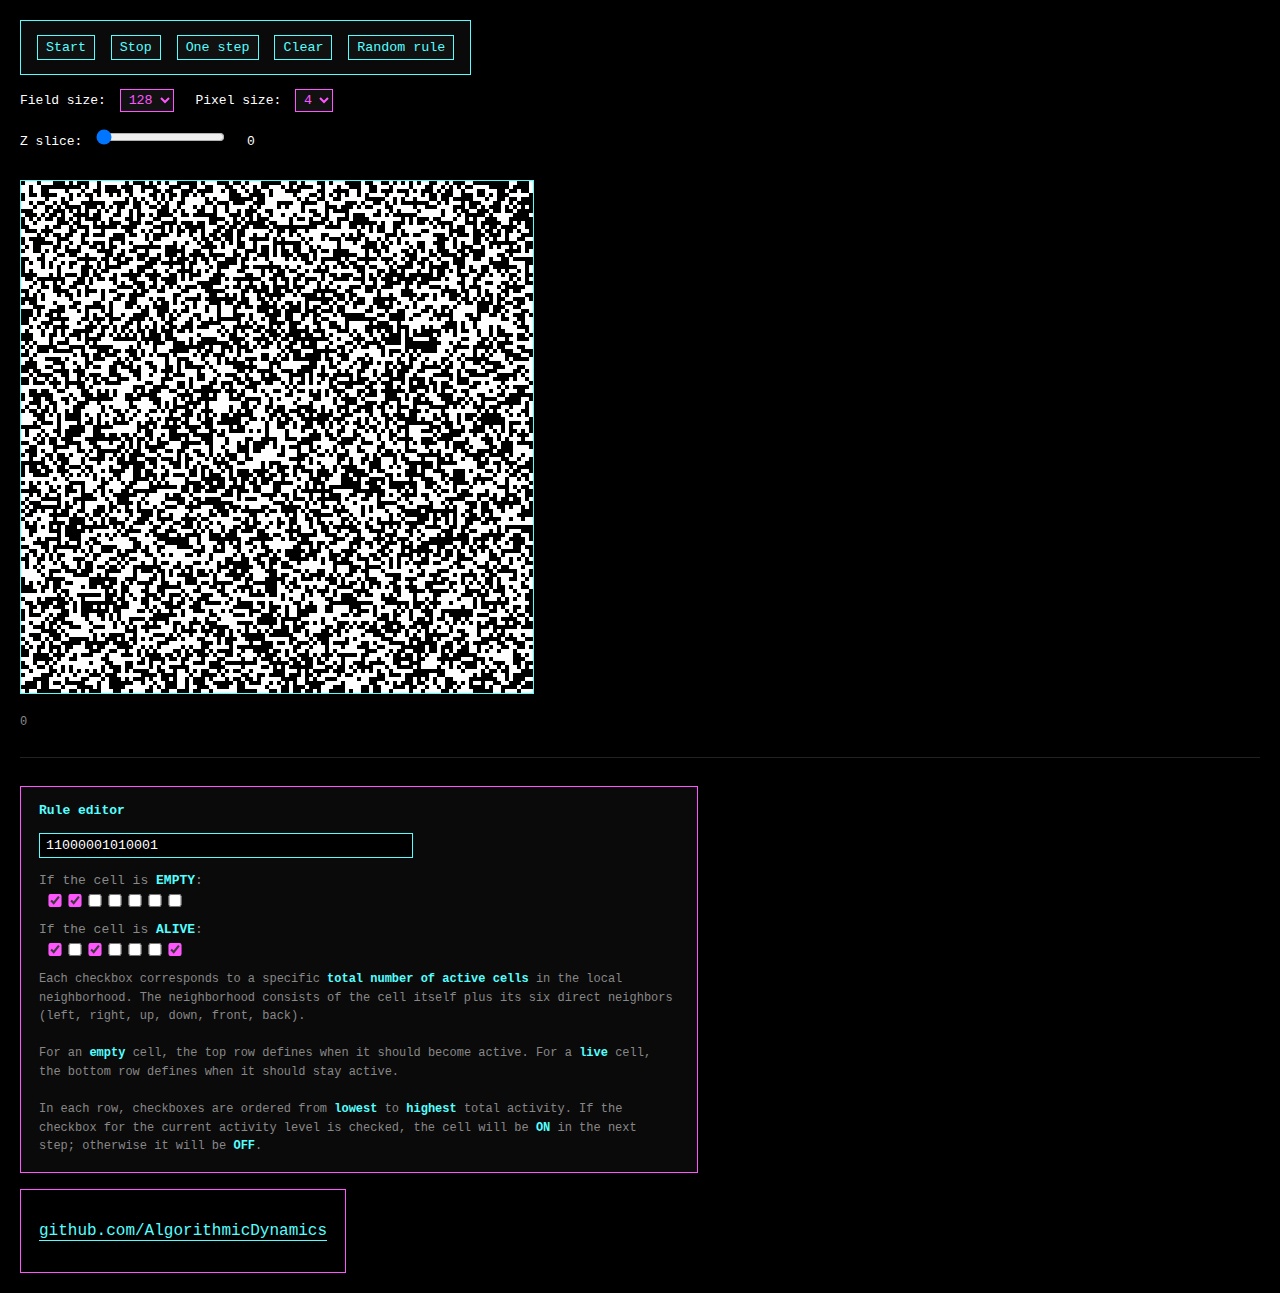
<file: index.html>
<!DOCTYPE html>
<html xmlns="http://www.w3.org/1999/xhtml">
<head>
<meta charset="utf-8" />
<title>3D Cellular Automaton (Von Neumann neighborhood)</title>

<link rel="stylesheet" href="style.css" />
<script src="3d.js"></script>
</head>

<body>

<div class="topbuttons">
	<input type="button" id="btnStart" value="Start" onclick="start();" />
	<input type="button" id="btnStop"	value="Stop"	onclick="stop();" />
		<input type="button" value="One step" onclick="countpoints();" />
		<input type="button" value="Clear" onclick="clearpage();" />
		<input type="button" value="Random rule" onclick="nexta(true);" />
</div>

<br />

Field size:
<select id="fieldSize" onchange="applyFieldSize()">
		<option>32</option>
		<option>64</option>
		<option>89</option>
		<option selected="selected">128</option>
		<option>233</option>
		<option>256</option>
		<option>377</option>
		<option>512</option>
</select>

Pixel size:
<select id="pixelSize" onchange="applyPixelSize()">
		<option>1</option>
		<option>2</option>
		<option selected="selected">4</option>
		<option>8</option>
</select>

<br /><br />

Z slice:
<input type="range" id="zslice" min="0" max="31" value="0" oninput="setz(this.value)" />
<span id="zval">0</span>

<br /><br />

<canvas id="myCanvas"></canvas>

<br />

<div id="console-log0"></div>

<hr />

<div class="rule-panel">

<b>Rule editor</b>
<br /><br />

<input type="text"
			 id="ruleInput"
			 value="11000001010001"
			 oninput="ruleFromText()" />

<br /><br />

<div style="font-size:13px;color:var(--dim);margin-bottom:6px">
If the cell is <b>EMPTY</b>:
</div>

<div id="ruleBitsRow0" class="rule-row"></div>

<br />

<div style="font-size:13px;color:var(--dim);margin-bottom:6px">
If the cell is <b>ALIVE</b>:
</div>

<div id="ruleBitsRow1" class="rule-row"></div>

<div class="rule-explain">
Each checkbox corresponds to a specific <b>total number of active cells</b> in the local neighborhood.
The neighborhood consists of the cell itself plus its six direct neighbors
(left, right, up, down, front, back).
<br /><br />
For an <b>empty</b> cell, the top row defines when it should become active.
For a <b>live</b> cell, the bottom row defines when it should stay active.
<br /><br />
In each row, checkboxes are ordered from <b>lowest</b> to <b>highest</b> total activity.
If the checkbox for the current activity level is checked, the cell will be <b>ON</b> in the next step;
otherwise it will be <b>OFF</b>.
</div>

</div>

<script type="text/javascript">
/* <![CDATA[ */
init();
/* ]]> */
</script>

<div class="container">
	<p class="link">
		<a href="https://github.com/AlgorithmicDynamics">github.com/AlgorithmicDynamics</a>
	</p>
</div>

</body>
</html>
</file>
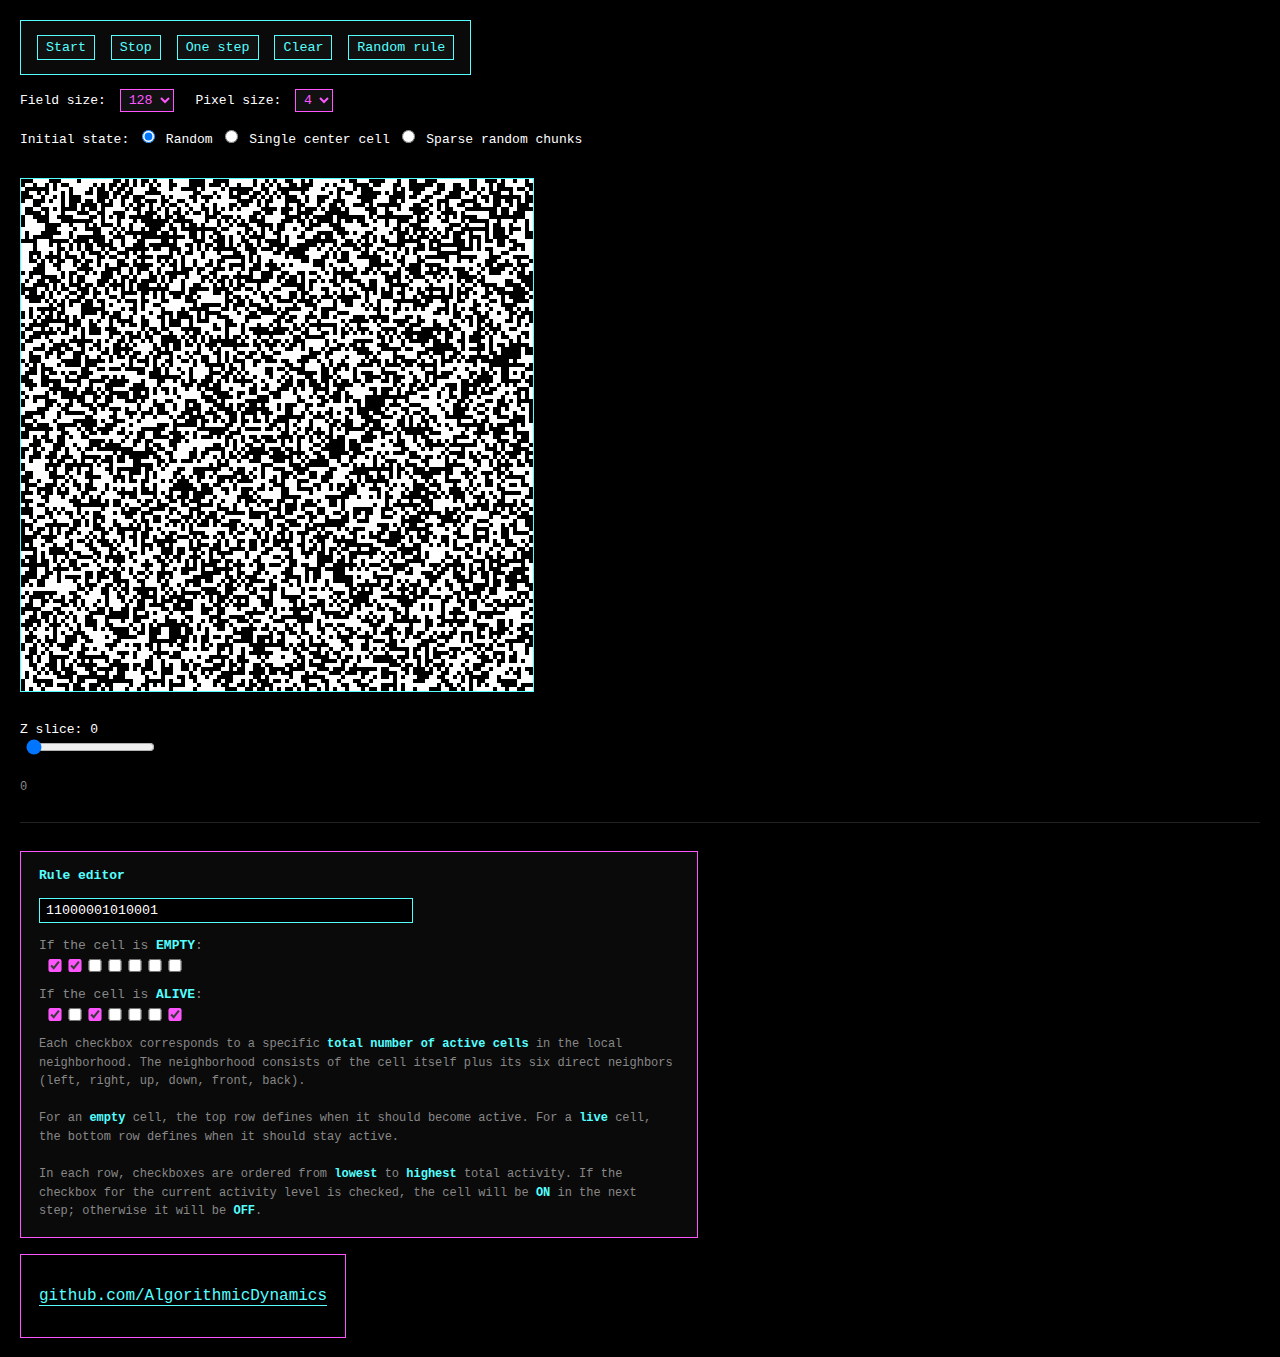
<file: 3d/index.html>
<!DOCTYPE html>
<html xmlns="http://www.w3.org/1999/xhtml">
<head>
<meta charset="utf-8" />
<title>3D Cellular Automaton (Von Neumann neighborhood)</title>

<link rel="stylesheet" href="style.css" />
<script src="3d.js"></script>
</head>

<body>

<div class="topbuttons">
	<input type="button" id="btnStart" value="Start" onclick="start();" />
	<input type="button" id="btnStop"	value="Stop"	onclick="stop();" />
		<input type="button" value="One step" onclick="oneStep();" />
		<input type="button" value="Clear" onclick="clearpage();" />
		<input type="button" value="Random rule" onclick="nexta(true);" />
</div>

<br />

Field size:
<select id="fieldSize" onchange="applyFieldSize()">
		<option>32</option>
		<option>64</option>
		<option>89</option>
		<option selected="selected">128</option>
		<option>233</option>
		<option>256</option>
		<option>377</option>
		<option>512</option>
</select>

Pixel size:
<select id="pixelSize" onchange="applyPixelSize()">
		<option>1</option>
		<option>2</option>
		<option selected="selected">4</option>
		<option>8</option>
</select>

<br /><br />

Initial state:
<label>
	<input
		type="radio"
		name="initState"
		value="random"
		checked="checked"
		onclick="clearpage()"
	/>
	Random
</label>

<label>
	<input
		type="radio"
		name="initState"
		value="center"
		onclick="clearpage()"
	/>
	Single center cell
</label>

<label>
	<input
		type="radio"
		name="initState"
		value="chunks"
		onclick="clearpage()"
	/>
	Sparse random chunks
</label>

<br /><br />

<canvas id="myCanvas"></canvas>

<br /><br />

<div class="zslice-panel">
	<div class="zslice-label">
		Z slice: <span id="zval">0</span>
	</div>

	<input
		type="range"
		id="zslice"
		min="0"
		max="31"
		value="0"
		oninput="setz(this.value)"
	/>
</div>

<br />

<div id="console-log0"></div>

<hr />

<div class="rule-panel">

<b>Rule editor</b>
<br /><br />

<input type="text"
			 id="ruleInput"
			 value="11000001010001"
			 oninput="ruleFromText()" />

<br /><br />

<div style="font-size:13px;color:var(--dim);margin-bottom:6px">
If the cell is <b>EMPTY</b>:
</div>

<div id="ruleBitsRow0" class="rule-row"></div>

<br />

<div style="font-size:13px;color:var(--dim);margin-bottom:6px">
If the cell is <b>ALIVE</b>:
</div>

<div id="ruleBitsRow1" class="rule-row"></div>

<div class="rule-explain">
Each checkbox corresponds to a specific <b>total number of active cells</b> in the local neighborhood.
The neighborhood consists of the cell itself plus its six direct neighbors
(left, right, up, down, front, back).
<br /><br />
For an <b>empty</b> cell, the top row defines when it should become active.
For a <b>live</b> cell, the bottom row defines when it should stay active.
<br /><br />
In each row, checkboxes are ordered from <b>lowest</b> to <b>highest</b> total activity.
If the checkbox for the current activity level is checked, the cell will be <b>ON</b> in the next step;
otherwise it will be <b>OFF</b>.
</div>

</div>

<script type="text/javascript">
/* <![CDATA[ */
init();
/* ]]> */
</script>

<div class="container">
	<p class="link">
		<a href="https://github.com/AlgorithmicDynamics">github.com/AlgorithmicDynamics</a>
	</p>
</div>

</body>
</html>
</file>
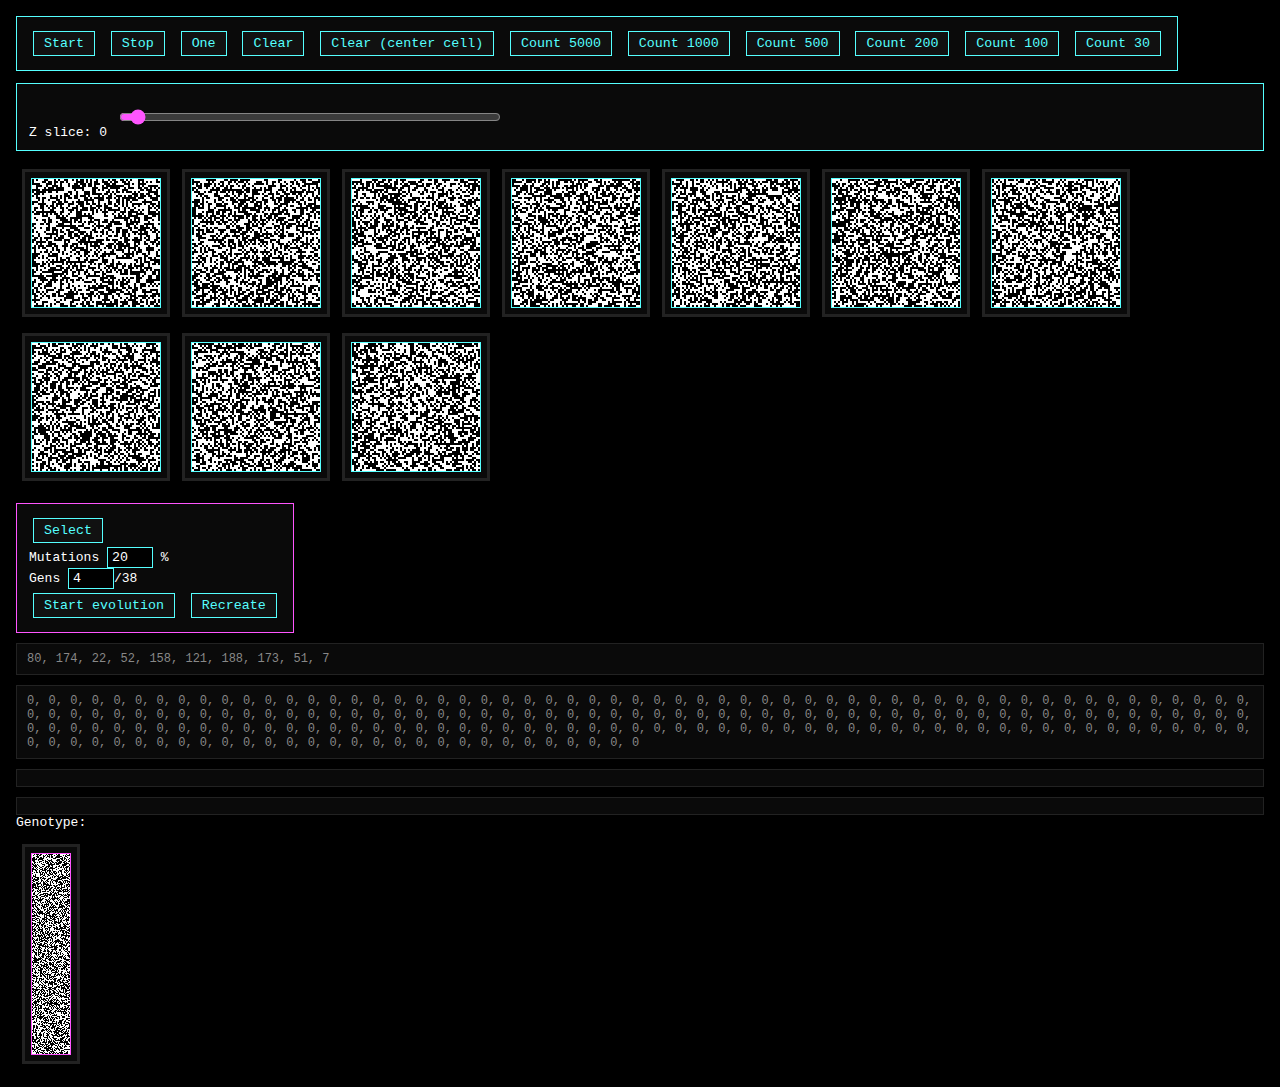
<file: genetic_algorithm/index.html>
<!DOCTYPE html>
<html>
<head>
	<meta http-equiv="Content-Type" content="text/html; charset=utf-8" />
	<title>3D CA — Manual GA (38-bit totalistic)</title>
	<link rel="stylesheet" href="style.css" type="text/css" />
	<script type="text/javascript" src="draw.js"></script>
</head>
<body>

<div class="topbuttons">
	<input type="button" value="Start" onClick="start();" />
	<input type="button" value="Stop" onClick="stop();" />
	<input type="button" value="One" onClick="onestep();" />
	<input type="button" value="Clear" onClick="clearc();" />
	<input type="button" value="Clear (center cell)" onClick="clearone();" />
	<input type="button" value="Count 5000" onClick="count100(5000);" />
	<input type="button" value="Count 1000" onClick="count100(1000);" />
	<input type="button" value="Count 500" onClick="count100(500);" />
	<input type="button" value="Count 200" onClick="count100(200);" />
	<input type="button" value="Count 100" onClick="count100(100);" />
	<input type="button" value="Count 30" onClick="count100(30);" />
</div>

<div class="topbuttons" style="display:block;">
	Z slice: <span id="zval">0</span>
	<input type="range" id="zslice" min="0" max="31" value="0" oninput="setz(this.value)" style="width:360px;" />
</div>

<div id="canv"></div>

<div class="footerbuttons">
	<input type="button" value="Select" onClick="selectc();" />

	<div id="mp1">Mutations <input type="text" id="mutatepercent" value="20" /> %</div>
	<div id="mp2">Gens <input type="text" id="mutategen" value="4" />/38</div>

	<input type="button" value="Start evolution" onClick="evolute();" />
	<input type="button" value="Recreate" onClick="recreate();" />
</div>

<div id="console-log0"></div>
<div id="console-rules" class="hidden"></div>
<div id="console-log1"></div>
<div id="console-log2"></div>
<div id="console-log3"></div>

<div>Genotype:</div>
<div id="canv2"></div>

<script>
	init();
</script>

</body>
</html>
</file>
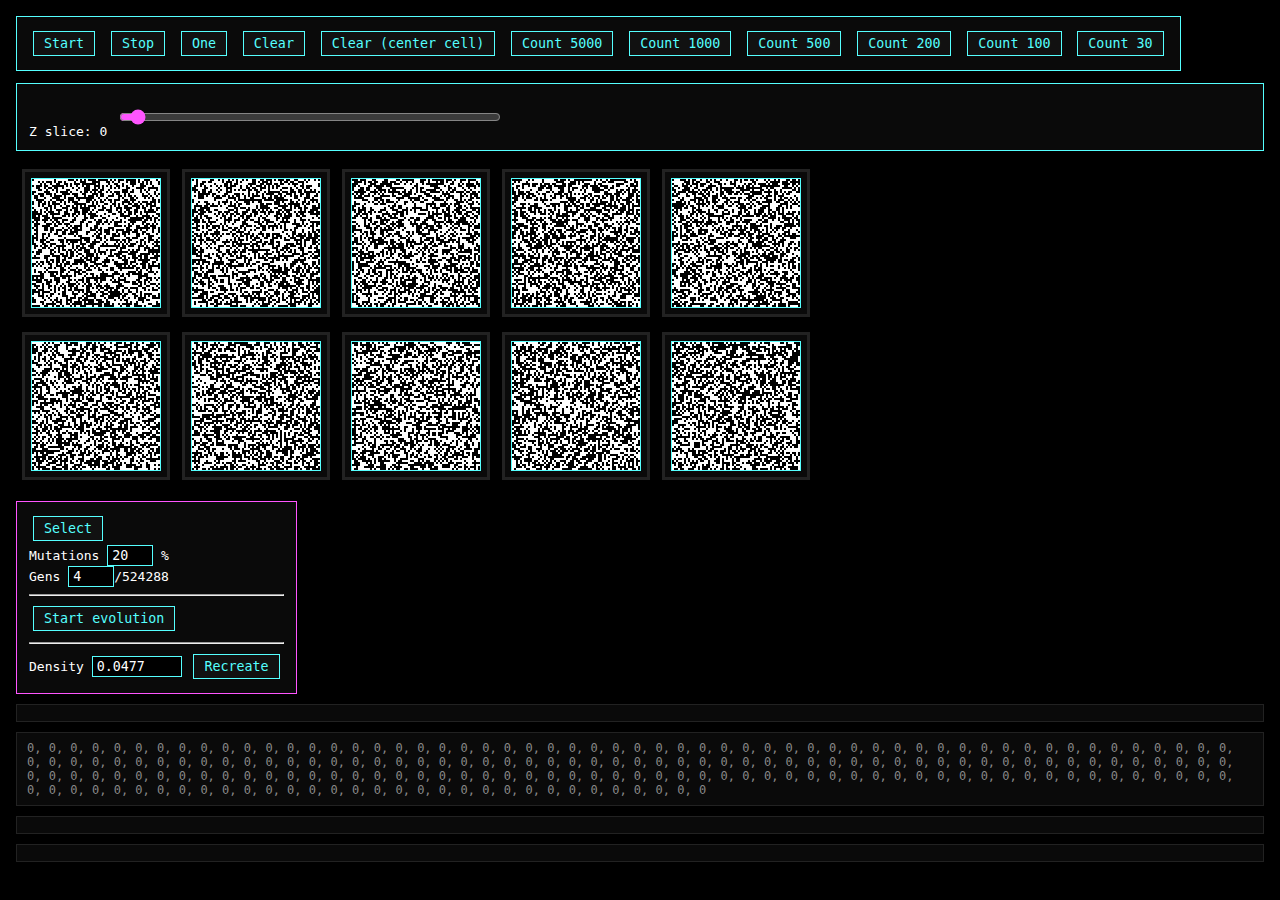
<file: genetic_algorithm/experiments/full-rule/index.html>
<!DOCTYPE html>
<html>
<head>
	<meta http-equiv="Content-Type" content="text/html; charset=utf-8" />
	<title>3D CA — Manual GA (524 288 bit rule)</title>
	<link rel="stylesheet" href="style.css" type="text/css" />
	<script type="text/javascript" src="sound.js"></script>
	<script type="text/javascript" src="draw.js"></script>
</head>
<body>

<div class="topbuttons">
	<input type="button" value="Start" onClick="start();" />
	<input type="button" value="Stop" onClick="stop();" />
	<input type="button" value="One" onClick="onestep();" />
	<input type="button" value="Clear" onClick="clearc();" />
	<input type="button" value="Clear (center cell)" onClick="clearone();" />
	<input type="button" value="Count 5000" onClick="count100(5000);" />
	<input type="button" value="Count 1000" onClick="count100(1000);" />
	<input type="button" value="Count 500" onClick="count100(500);" />
	<input type="button" value="Count 200" onClick="count100(200);" />
	<input type="button" value="Count 100" onClick="count100(100);" />
	<input type="button" value="Count 30" onClick="count100(30);" />
</div>

<!-- Z slicer (added) -->
<div class="topbuttons" style="display:block;">
	Z slice: <span id="zval">0</span>
	<input type="range" id="zslice" min="0" max="31" value="0" oninput="setz(this.value)" style="width:360px;" />
</div>

<div id="canv"></div>

<div class="footerbuttons">
	<input type="button" value="Select" onClick="selectc();" />

	<div id="mp1">Mutations <input type="text" id="mutatepercent" value="20" /> %</div>
	<div id="mp2">Gens <input type="text" id="mutategen" value="4" />/524288</div>

	<hr />
	<input type="button" value="Start evolution" onClick="evolute();" />
	<hr />

	<div>
		Density <input type="text" id="genomedensity" value="0.0477" size="50" />
		<input type="button" value="Recreate" onClick="recreate();" />
	</div>
</div>

<div id="console-log0"></div>
<div id="console-log1"></div>
<div id="console-log2"></div>
<div id="console-log3"></div>

<script>
	init();
</script>

</body>
</html>
</file>
<file: style.css>
:root {
	--bg: #000;
	--panel: #0a0a0a;

	--cyan: #5ff;
	--magenta: #f5f;
	--white: #fff;
	--dim: #888;

	--border-dim: #222;
}

/* ===== BASE ===== */

body {
	background: var(--bg);
	color: var(--white);
	font-family: monospace;
	margin: 0;
	padding: 20px;
}

hr {
	border: 0;
	border-top: 1px solid var(--border-dim);
	margin: 28px 0;
}

/* ===== TOP CONTROLS ===== */

.topbuttons {
	display: inline-block;
	padding: 10px 12px;
	margin-bottom: 14px;

	background: var(--panel);
	border: 1px solid var(--cyan);
}

.topbuttons input {
	margin: 4px;
	padding: 4px 8px;

	background: #111;
	color: var(--cyan);

	border: 1px solid var(--cyan);
	font-family: monospace;
	cursor: pointer;
}

.topbuttons input:hover {
	background: #000;
	color: var(--white);
	border-color: var(--magenta);
}

.topbuttons input.active {
	background: #000;
	color: var(--magenta);
	border-color: var(--magenta);
}

.topbuttons input.active:hover {
	color: var(--white);
}

/* ===== SELECTS & RANGE ===== */

select,
input[type="range"] {
	margin-left: 6px;
	margin-right: 14px;
}

select {
	padding: 2px 4px;
	background: #111;
	color: var(--magenta);
	border: 1px solid var(--magenta);
	font-family: monospace;
}

/* ===== CANVAS ===== */

canvas {
	display: block;
	margin-top: 16px;

	background: #000;
	border: 1px solid var(--cyan);
}

/* ===== INFO ===== */

#console-log0,
#console-log1 {
	font-size: 12px;
	color: var(--dim);
	margin-top: 6px;
}

/* ===== RULE PANEL ===== */

.rule-panel {
	background: var(--panel);
	border: 1px solid var(--magenta);
	padding: 16px 18px;
	max-width: 640px;
}

.rule-panel b {
	color: var(--cyan);
}

/* ===== RULE INPUT ===== */

.rule-panel input[type="text"] {
	width: 360px;
	padding: 4px 6px;

	background: #000;
	color: var(--white);

	border: 1px solid var(--cyan);
	font-family: monospace;
}

/* ===== RULE CHECKBOX GRID ===== */

.rule-row {
	display: grid;
	grid-template-columns: repeat(7, 20px);
	gap: 0;
	margin-left: 6px;
}

.rule-row input[type="checkbox"] {
	margin: 0;
	accent-color: var(--magenta);
}

/* ===== EXPLANATION TEXT ===== */

.rule-explain {
	font-size: 12px;
	color: var(--dim);
	line-height: 1.55;
	margin-top: 14px;
}

.container {
	border: 1px solid var(--magenta);
	margin-top: 16px;
	
	display: inline-block;
	padding: 16px 18px;
	font-size: 16px;
}

a {
	color: var(--cyan);
	text-decoration: none;
	border-bottom: 1px solid var(--cyan);
}

a:hover {
	color: var(--magenta);
	border-bottom-color: var(--magenta);
}
</file>
<file: 3d/style.css>
:root {
	--bg: #000;
	--panel: #0a0a0a;

	--cyan: #5ff;
	--magenta: #f5f;
	--white: #fff;
	--dim: #888;

	--border-dim: #222;
}

/* ===== BASE ===== */

body {
	background: var(--bg);
	color: var(--white);
	font-family: monospace;
	margin: 0;
	padding: 20px;
}

hr {
	border: 0;
	border-top: 1px solid var(--border-dim);
	margin: 28px 0;
}

/* ===== TOP CONTROLS ===== */

.topbuttons {
	display: inline-block;
	padding: 10px 12px;
	margin-bottom: 14px;

	background: var(--panel);
	border: 1px solid var(--cyan);
}

.topbuttons input {
	margin: 4px;
	padding: 4px 8px;

	background: #111;
	color: var(--cyan);

	border: 1px solid var(--cyan);
	font-family: monospace;
	cursor: pointer;
}

.topbuttons input:hover {
	background: #000;
	color: var(--white);
	border-color: var(--magenta);
}

.topbuttons input.active {
	background: #000;
	color: var(--magenta);
	border-color: var(--magenta);
}

.topbuttons input.active:hover {
	color: var(--white);
}

/* ===== SELECTS & RANGE ===== */

select,
input[type="range"] {
	margin-left: 6px;
	margin-right: 14px;
}

select {
	padding: 2px 4px;
	background: #111;
	color: var(--magenta);
	border: 1px solid var(--magenta);
	font-family: monospace;
}

/* ===== CANVAS ===== */

canvas {
	display: block;
	margin-top: 16px;

	background: #000;
	border: 1px solid var(--cyan);
}

/* ===== INFO ===== */

#console-log0,
#console-log1 {
	font-size: 12px;
	color: var(--dim);
	margin-top: 6px;
}

/* ===== RULE PANEL ===== */

.rule-panel {
	background: var(--panel);
	border: 1px solid var(--magenta);
	padding: 16px 18px;
	max-width: 640px;
}

.rule-panel b {
	color: var(--cyan);
}

/* ===== RULE INPUT ===== */

.rule-panel input[type="text"] {
	width: 360px;
	padding: 4px 6px;

	background: #000;
	color: var(--white);

	border: 1px solid var(--cyan);
	font-family: monospace;
}

/* ===== RULE CHECKBOX GRID ===== */

.rule-row {
	display: grid;
	grid-template-columns: repeat(7, 20px);
	gap: 0;
	margin-left: 6px;
}

.rule-row input[type="checkbox"] {
	margin: 0;
	accent-color: var(--magenta);
}

/* ===== EXPLANATION TEXT ===== */

.rule-explain {
	font-size: 12px;
	color: var(--dim);
	line-height: 1.55;
	margin-top: 14px;
}

.container {
	border: 1px solid var(--magenta);
	margin-top: 16px;
	
	display: inline-block;
	padding: 16px 18px;
	font-size: 16px;
}

a {
	color: var(--cyan);
	text-decoration: none;
	border-bottom: 1px solid var(--cyan);
}

a:hover {
	color: var(--magenta);
	border-bottom-color: var(--magenta);
}
</file>
<file: genetic_algorithm/style.css>
:root{
	--bg: #000;
	--panel: #0a0a0a;

	--cyan: #5ff;
	--magenta: #f5f;
	--white: #fff;
	--dim: #888;

	--border-dim: #222;
}

/* ===== BASE ===== */

body{
	background: var(--bg);
	color: var(--white);
	font-family: monospace;
	margin: 0;
	padding: 16px;
}

a{
	color: var(--cyan);
	text-decoration: none;
	border-bottom: 1px solid var(--cyan);
}
a:hover{
	color: var(--magenta);
	border-bottom-color: var(--magenta);
}

/* ===== PANELS / UI STRIPS ===== */

.topbuttons{
	display: inline-block;
	padding: 10px 12px;
	margin-bottom: 12px;

	background: var(--panel);
	border: 1px solid var(--cyan);
}

.footerbuttons{
	display: inline-block;
	padding: 10px 12px;
	margin-top: 12px;

	background: var(--panel);
	border: 1px solid var(--magenta);
}

.panel{
	display: inline-block;
	padding: 10px 12px;
	margin: 0 0 12px 0;

	background: var(--panel);
	border: 1px solid var(--cyan);
	max-width: 720px;
}

.panel-title{
	color: var(--cyan);
	font-weight: bold;
	margin-bottom: 6px;
}

/* ===== BUTTONS ===== */

.topbuttons input,
.footerbuttons input[type="button"]{
	margin: 4px;
	padding: 4px 10px;

	background: #111;
	color: var(--cyan);

	border: 1px solid var(--cyan);
	font-family: monospace;
	cursor: pointer;
}

.topbuttons input:hover,
.footerbuttons input[type="button"]:hover{
	background: #000;
	color: var(--white);
	border-color: var(--magenta);
}

/* ===== TEXT INPUTS ===== */

.footerbuttons input[type="text"]{
	width: 36px;
	padding: 2px 4px;

	background: #000;
	color: var(--white);

	border: 1px solid var(--cyan);
	font-family: monospace;
}

.kv{
	display: inline-block;
	margin: 4px 8px;
	vertical-align: middle;
}

.kv .k{
	color: var(--cyan);
	margin-right: 6px;
}
.kv .v{
	color: var(--dim);
	margin-left: 6px;
}

/* ===== Z SLIDER ===== */

#zslice{
	width: 420px;
	height: 28px;
	cursor: pointer;
	accent-color: var(--magenta);
}

.zrow{
	display: flex;
	gap: 8px;
	align-items: baseline;
	margin-bottom: 6px;
}

.zlabel{
	color: var(--dim);
}

.zval{
	color: var(--magenta);
}

/* ===== CANVAS GRID ===== */

#canv{
	margin-top: 10px;
}

.canv0{
	display: inline-block;
	background: var(--panel);
	border: 1px solid var(--border-dim);
	margin: 6px;
	padding: 6px;
}

.canv0 canvas{
	display: block;
	background: #000;
	border: 1px solid var(--cyan);
}

/* checkbox under each preview */
.canv0 input[type="checkbox"]{
	margin-top: 6px;
	accent-color: var(--magenta);
}

/* genotype block */
#canv2{
	margin-top: 8px;
}

#blanc{
	background: #000;
	border: 1px solid var(--magenta);
	image-rendering: pixelated;
}

/* ===== CONSOLE ===== */

#console-log0,
#console-log1,
#console-log2,
#console-log3{
	margin-top: 10px;
	padding: 8px 10px;

	background: var(--panel);
	border: 1px solid var(--border-dim);

	color: var(--dim);
	font-size: 12px;
	white-space: pre-wrap;
}

.clickable{
	cursor: pointer;
}

#console-rules{
	margin-top: 6px;
	padding: 8px 10px;

	background: #000;
	border: 1px dashed var(--magenta);

	color: var(--white);
	font-size: 12px;
	font-family: monospace;
	white-space: pre-wrap;
}

.hidden{
	display: none;
}

.canv0{
	display: inline-block;
	background: var(--panel);

	border: 3px solid var(--border-dim); /* constant */
	margin: 6px;
	padding: 6px;

	box-sizing: border-box;
}

.canv0.selected{
	border-color: var(--magenta);
	box-shadow: inset 0 0 0 2px #000;
}

.canv0:hover{
	border-color: var(--cyan);
}
</file>
<file: genetic_algorithm/experiments/full-rule/style.css>
:root{
	--bg: #000;
	--panel: #0a0a0a;

	--cyan: #5ff;
	--magenta: #f5f;
	--white: #fff;
	--dim: #888;

	--border-dim: #222;
}

/* ===== BASE ===== */

body{
	background: var(--bg);
	color: var(--white);
	font-family: monospace;
	margin: 0;
	padding: 16px;
}

a{
	color: var(--cyan);
	text-decoration: none;
	border-bottom: 1px solid var(--cyan);
}
a:hover{
	color: var(--magenta);
	border-bottom-color: var(--magenta);
}

/* ===== PANELS / UI STRIPS ===== */

.topbuttons{
	display: inline-block;
	padding: 10px 12px;
	margin-bottom: 12px;

	background: var(--panel);
	border: 1px solid var(--cyan);
}

.footerbuttons{
	display: inline-block;
	padding: 10px 12px;
	margin-top: 12px;

	background: var(--panel);
	border: 1px solid var(--magenta);
}

.panel{
	display: inline-block;
	padding: 10px 12px;
	margin: 0 0 12px 0;

	background: var(--panel);
	border: 1px solid var(--cyan);
	max-width: 720px;
}

.panel-title{
	color: var(--cyan);
	font-weight: bold;
	margin-bottom: 6px;
}

/* ===== BUTTONS ===== */

.topbuttons input,
.footerbuttons input[type="button"]{
	margin: 4px;
	padding: 4px 10px;

	background: #111;
	color: var(--cyan);

	border: 1px solid var(--cyan);
	font-family: monospace;
	cursor: pointer;
}

.topbuttons input:hover,
.footerbuttons input[type="button"]:hover{
	background: #000;
	color: var(--white);
	border-color: var(--magenta);
}

/* ===== TEXT INPUTS ===== */

.footerbuttons input[type="text"]{
	width: 36px;
	padding: 2px 4px;

	background: #000;
	color: var(--white);

	border: 1px solid var(--cyan);
	font-family: monospace;
}

.footerbuttons input#genomedensity{
	width: 80px;
}

.kv{
	display: inline-block;
	margin: 4px 8px;
	vertical-align: middle;
}

.kv .k{
	color: var(--cyan);
	margin-right: 6px;
}
.kv .v{
	color: var(--dim);
	margin-left: 6px;
}

/* ===== Z SLIDER ===== */

#zslice{
	width: 420px;
	height: 28px;
	cursor: pointer;
	accent-color: var(--magenta);
}

.zrow{
	display: flex;
	gap: 8px;
	align-items: baseline;
	margin-bottom: 6px;
}

.zlabel{
	color: var(--dim);
}

.zval{
	color: var(--magenta);
}

/* ===== CANVAS GRID ===== */

#canv{
	margin-top: 10px;
	width:800px;
}

.canv0{
	display: inline-block;
	background: var(--panel);
	border: 1px solid var(--border-dim);
	margin: 6px;
	padding: 6px;
}

.canv0 canvas{
	display: block;
	background: #000;
	border: 1px solid var(--cyan);
}

/* checkbox under each preview */
.canv0 input[type="checkbox"]{
	margin-top: 6px;
	accent-color: var(--magenta);
}

/* genotype block */
#canv2{
	margin-top: 8px;
}

#blanc{
	background: #000;
	border: 1px solid var(--magenta);
	image-rendering: pixelated;
}

/* ===== CONSOLE ===== */

#console-log0,
#console-log1,
#console-log2,
#console-log3{
	margin-top: 10px;
	padding: 8px 10px;

	background: var(--panel);
	border: 1px solid var(--border-dim);

	color: var(--dim);
	font-size: 12px;
	white-space: pre-wrap;
}

.clickable{
	cursor: pointer;
}

#console-rules{
	margin-top: 6px;
	padding: 8px 10px;

	background: #000;
	border: 1px dashed var(--magenta);

	color: var(--white);
	font-size: 12px;
	font-family: monospace;
	white-space: pre-wrap;
}

.hidden{
	display: none;
}

.canv0{
	display: inline-block;
	background: var(--panel);

	border: 3px solid var(--border-dim); /* constant */
	margin: 6px;
	padding: 6px;

	box-sizing: border-box;
}

.canv0.selected{
	border-color: var(--magenta);
	box-shadow: inset 0 0 0 2px #000;
}

.canv0:hover{
	border-color: var(--cyan);
}
</file>
